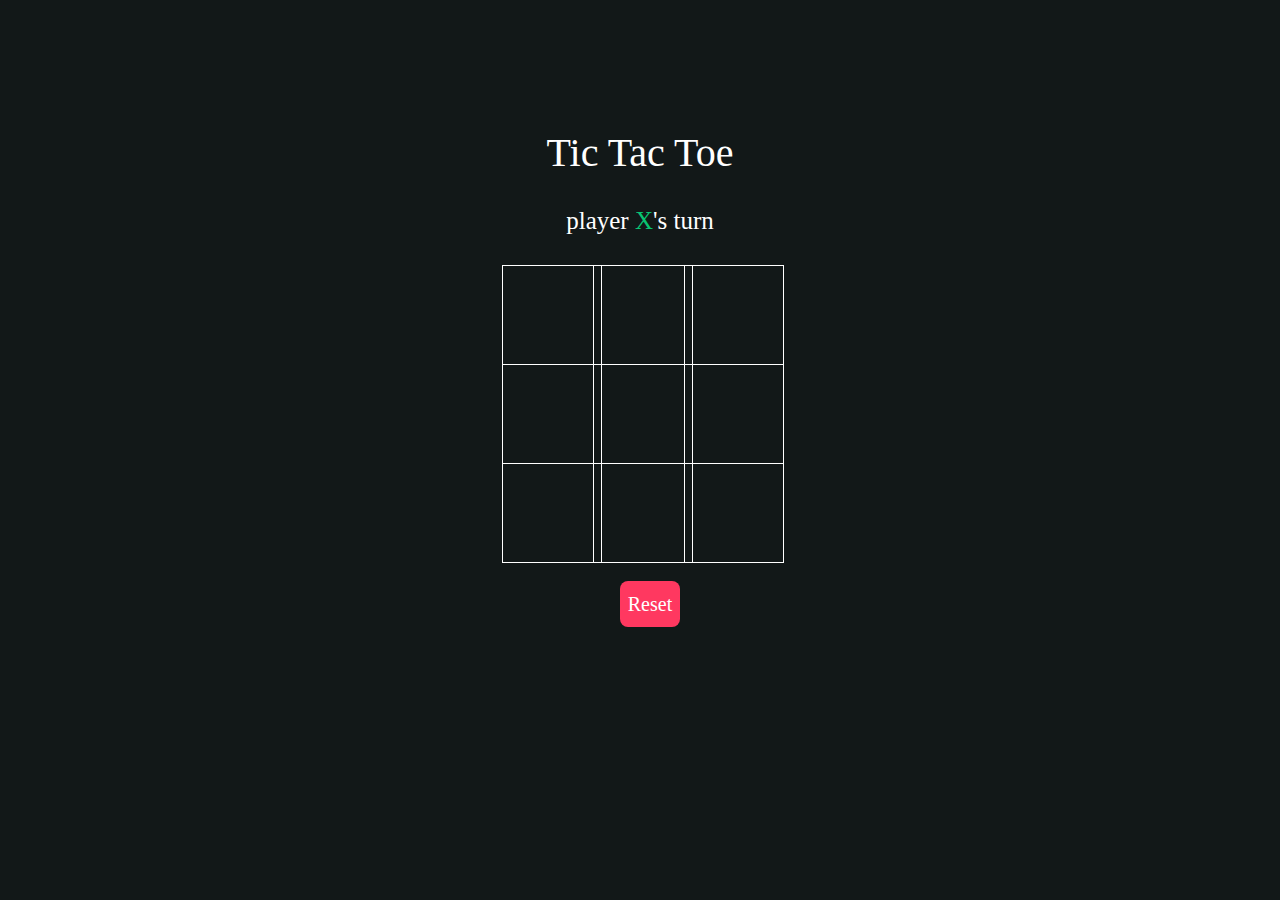
<file: tic tac toe/index.html>
<!DOCTYPE html>
<html lang="en">
<head>
    <meta charset="UTF-8">
    <meta http-equiv="X-UA-Compatible" content="IE=edge">
    <meta name="viewport" content="width=device-width, initial-scale=1.0">
    <link rel="stylesheet" href="bootstrap-5.2.0-dist/css/bootstrap.min.css">
    <link rel="stylesheet" href="style.css">
    <script src="script.js"></script>
    <title>Tic-Tac-Toe</title>
</head>
<body>
    <main class="background">
        <section class="title">
            <h1>Tic Tac Toe</h1>
        </section>
        <section class="display">
            player <span class="display-player playerX">X</span>'s turn
        </section>
        <section class="container">
            <div class="tile"></div>
            <div class="tile"></div>
            <div class="tile"></div>
            <div class="tile"></div>
            <div class="tile"></div>
            <div class="tile"></div>
            <div class="tile"></div>
            <div class="tile"></div>
            <div class="tile"></div>
        </section>
        <section class="display announcer hide"></section>
        <section class="controls">
            <button id="reset">Reset</button>
        </section>
    </main>
</body>
</html>
</file>
<file: tic tac toe/style.css>
* {
    padding: 0;
    margin: 0;
    font-family: cursive;
}

.background {
    background-color: #121818;
    height: 100vh;
    padding-top: 1px;
}

.title {
    color: white;
    text-align: center;
    font-size: 40px;
    margin-top: 10%;
}

.display {
    color: white;
    font-size: 25px;
    text-align: center;
    margin-top: 1em;
    margin-bottom: 1em;
}

.hide {
    display: none;
}

.container {
    margin: 0 auto;
    display: grid;
    grid-template-columns: 33% 33% 33%;
    grid-template-rows: 33% 33% 33%;
    max-width: 300px;
}

.tile {
    border: 1px solid white;
    min-width: 100px;
    min-height: 100px;
    display: flex;
    justify-content: center;
    align-items: center;
    font-size: 50px;
    cursor: pointer;
}

.playerX {
    color: #09C372;
}

.playerO {
    color: #498Afb;
}

.controls {
    display: flex;
    flex-direction: row;
    justify-content: center;
    align-items: center;
    margin-top: 1em;
}

#reset {
    background-color: #FF3860;
    color: white;
    padding: 8px;
    border-radius: 8px;
    border: none;
    font-size: 20px;
    margin-left: 1em;
    cursor: pointer;
}
</file>
